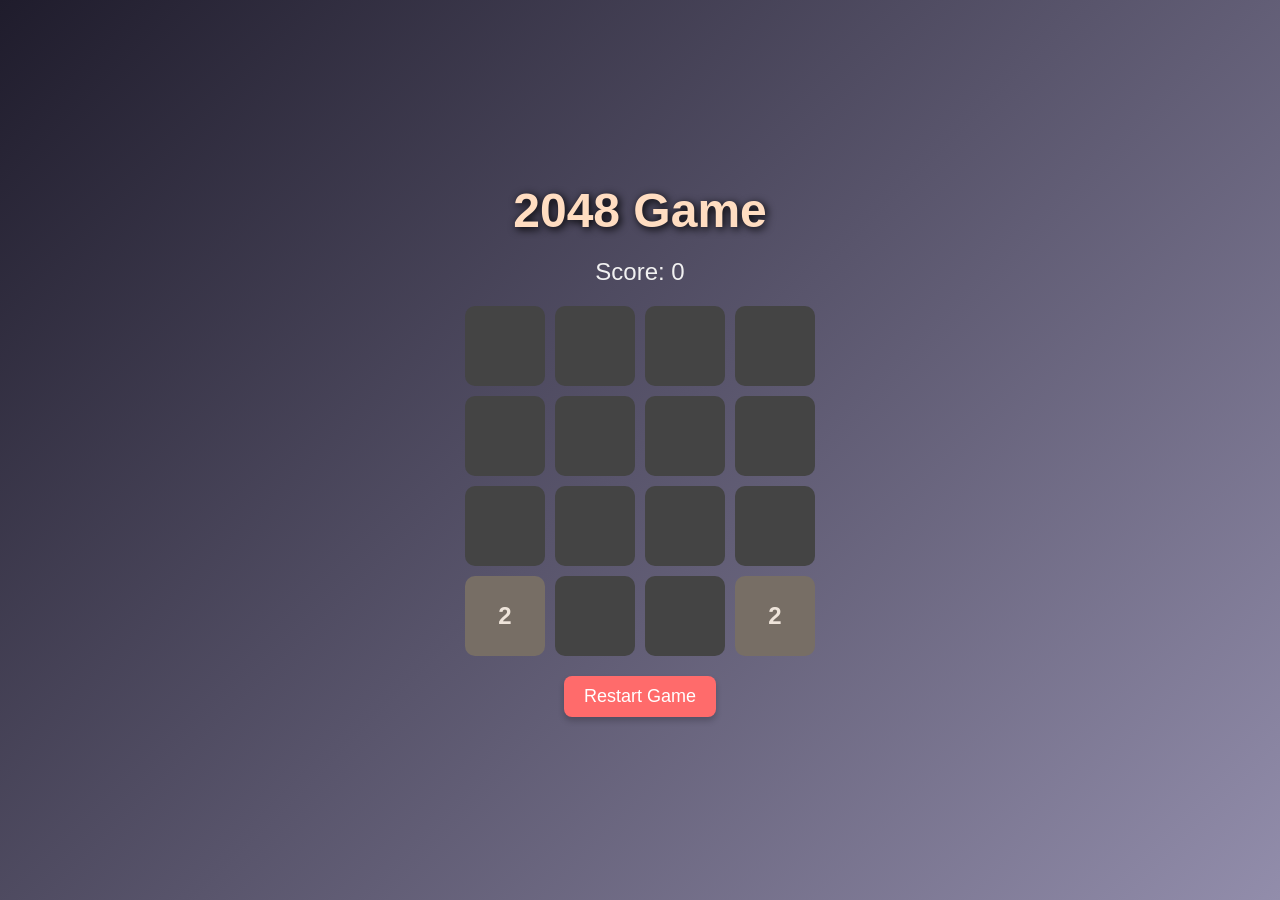
<file: 2048game.html>
<!DOCTYPE html>
<html lang="en">
<head>
  <meta charset="UTF-8">
  <meta name="viewport" content="width=device-width, initial-scale=1.0">
  <title>2048 Game</title>
  <style>
    html, body {
      margin: 0;
      padding: 0;
      height: 100%;
      overflow: hidden;
    }

    body {
      background: linear-gradient(135deg, #1f1c2c, #928dab);
      font-family: 'Segoe UI', Tahoma, Geneva, Verdana, sans-serif;
      text-align: center;
      color: #f1f1f1;
      display: flex;
      flex-direction: column;
      align-items: center;
      justify-content: center;
    }

    h1 {
      font-size: 48px;
      font-weight: bold;
      margin: 0 0 20px 0;
      color: #ffddc1;
      text-shadow: 2px 2px 8px #000;
    }

    #score {
      font-size: 24px;
      margin-bottom: 20px;
    }

    .game-container {
      display: flex;
      flex-direction: column;
      align-items: center;
    }

    .grid-container {
      display: grid;
      grid-template-columns: repeat(4, 80px);
      grid-gap: 10px;
      justify-content: center;
      margin-bottom: 20px;
    }

    .grid-item {
      width: 80px;
      height: 80px;
      background-color: #444;
      border-radius: 10px;
      display: flex;
      align-items: center;
      justify-content: center;
      font-size: 24px;
      font-weight: bold;
      color: #f1f1f1;
      transition: background-color 0.3s ease;
    }

    .grid-item[data-value="2"] { background-color: #776e65; color: #eee4da; }
    .grid-item[data-value="4"] { background-color: #776e65; color: #ede0c8; }
    .grid-item[data-value="8"] { background-color: #bbada0; color: #f9f6f2; }
    .grid-item[data-value="16"] { background-color: #8f7a66; color: #f9f6f2; }
    .grid-item[data-value="32"] { background-color: #f67c5f; color: white; }
    .grid-item[data-value="64"] { background-color: #f65e3b; color: white; }
    .grid-item[data-value="128"] { background-color: #edcf72; color: white; }
    .grid-item[data-value="256"] { background-color: #edcc61; color: white; }
    .grid-item[data-value="512"] { background-color: #edc850; color: white; }
    .grid-item[data-value="1024"] { background-color: #edc53f; color: white; }
    .grid-item[data-value="2048"] { background-color: #edc22e; color: white; }

    button {
      padding: 10px 20px;
      font-size: 18px;
      border: none;
      border-radius: 8px;
      background-color: #ff6b6b;
      color: white;
      cursor: pointer;
      box-shadow: 0px 4px 6px rgba(0, 0, 0, 0.2);
      transition: background-color 0.3s ease;
    }

    button:hover {
      background-color: #ff4757;
    }
  </style>
</head>
<body>
  <h1>2048 Game</h1>
  <div class="game-container">
    <div id="score">Score: 0</div>
    <div class="grid-container" id="grid">
      <!-- Grid items will be dynamically generated -->
    </div>
    <button onclick="restartGame()">Restart Game</button>
  </div>
  <script>
    const gridSize = 4;
    let score = 0;

    function createGrid() {
      const grid = document.getElementById('grid');
      grid.innerHTML = '';
      for (let i = 0; i < gridSize * gridSize; i++) {
        const tile = document.createElement('div');
        tile.classList.add('grid-item');
        tile.setAttribute('data-value', '');
        grid.appendChild(tile);
      }
    }

    function getEmptyTiles() {
      return Array.from(document.querySelectorAll('.grid-item')).filter(tile => !tile.textContent);
    }

    function addRandomTile() {
      const emptyTiles = getEmptyTiles();
      if (emptyTiles.length === 0) return;
      const tile = emptyTiles[Math.floor(Math.random() * emptyTiles.length)];
      tile.textContent = '2';
      tile.setAttribute('data-value', '2');
    }

    function updateScore(points) {
      score += points;
      document.getElementById('score').textContent = `Score: ${score}`;
    }

    function restartGame() {
      score = 0;
      updateScore(0);
      createGrid();
      addRandomTile();
      addRandomTile();
    }

    function moveTiles(direction) {
      const tiles = Array.from(document.querySelectorAll('.grid-item')).map(tile => parseInt(tile.textContent) || 0);
      let moved = false;

      function slide(row) {
        const filtered = row.filter(num => num);
        for (let i = 0; i < filtered.length - 1; i++) {
          if (filtered[i] === filtered[i + 1]) {
            filtered[i] *= 2;
            updateScore(filtered[i]);
            filtered[i + 1] = 0;
          }
        }
        return filtered.filter(num => num).concat(Array(gridSize - filtered.filter(num => num).length).fill(0));
      }

      let newTiles;
      if (direction === 'left' || direction === 'right') {
        newTiles = [];
        for (let r = 0; r < gridSize; r++) {
          const row = tiles.slice(r * gridSize, r * gridSize + gridSize);
          const newRow = direction === 'left' ? slide(row) : slide(row.reverse()).reverse();
          newTiles.push(...newRow);
        }
      } else {
        newTiles = new Array(gridSize * gridSize).fill(0);
        for (let c = 0; c < gridSize; c++) {
          const col = [];
          for (let r = 0; r < gridSize; r++) col.push(tiles[r * gridSize + c]);
          const newCol = direction === 'up' ? slide(col) : slide(col.reverse()).reverse();
          for (let r = 0; r < gridSize; r++) newTiles[r * gridSize + c] = newCol[r];
        }
      }

      const gridItems = document.querySelectorAll('.grid-item');
      gridItems.forEach((tile, i) => {
        if (parseInt(tile.textContent) !== newTiles[i]) moved = true;
        tile.textContent = newTiles[i] || '';
        tile.setAttribute('data-value', newTiles[i] || '');
      });

      if (moved) addRandomTile();
    }

    document.addEventListener('keydown', (e) => {
      switch (e.key) {
        case 'ArrowUp': moveTiles('up'); break;
        case 'ArrowDown': moveTiles('down'); break;
        case 'ArrowLeft': moveTiles('left'); break;
        case 'ArrowRight': moveTiles('right'); break;
      }
    });

    window.onload = () => {
      restartGame();
    };
  </script>
</body>
</html>
</file>
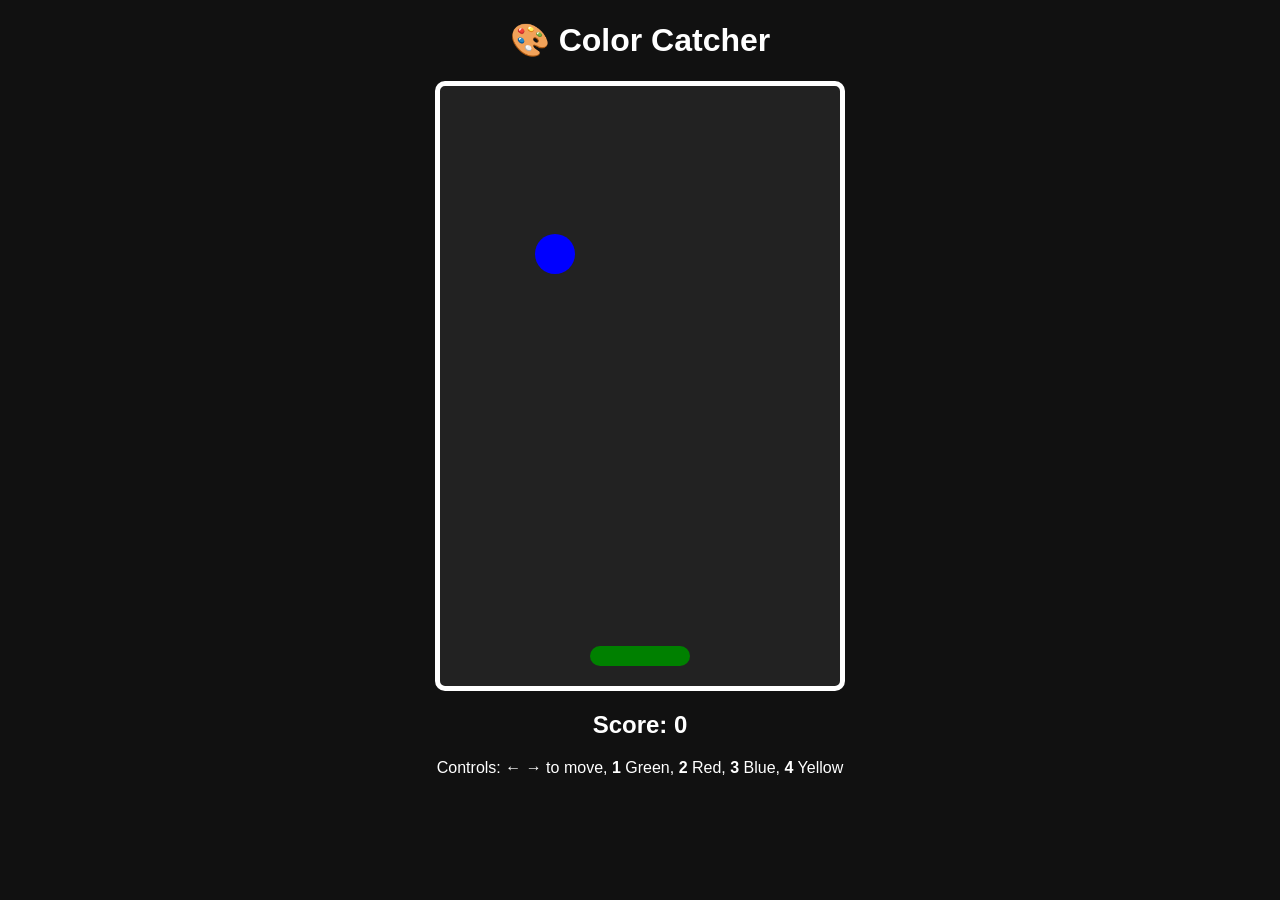
<file: color.html>
<!DOCTYPE html>
<html lang="en">
<head>
    <meta charset="UTF-8">
    <title>Color Catcher</title>
    <style>
        body {
            margin: 0;
            font-family: 'Segoe UI', sans-serif;
            background: #111;
            color: #fff;
            text-align: center;
        }

        #game {
            width: 400px;
            height: 600px;
            background: #222;
            margin: 20px auto;
            border: 5px solid #fff;
            position: relative;
            overflow: hidden;
            border-radius: 10px;
        }

        #ball {
            width: 40px;
            height: 40px;
            border-radius: 50%;
            position: absolute;
            top: 0;
        }

        #paddle {
            width: 100px;
            height: 20px;
            border-radius: 10px;
            background: green;
            position: absolute;
            bottom: 20px;
            left: 150px;
            transition: background 0.2s;
        }
    </style>
</head>
<body>
    <h1>🎨 Color Catcher</h1>
    <div id="game">
        <div id="ball"></div>
        <div id="paddle"></div>
    </div>
    <h2 id="score">Score: 0</h2>
    <p>Controls:
        <strong>← →</strong> to move,
        <strong>1</strong> Green,
        <strong>2</strong> Red,
        <strong>3</strong> Blue,
        <strong>4</strong> Yellow
    </p>

    <script>
        const game = document.getElementById("game");
        const ball = document.getElementById("ball");
        const paddle = document.getElementById("paddle");
        const scoreDisplay = document.getElementById("score");

        const colors = ["green", "red", "blue", "yellow"];
        let paddleColor = "green";
        let score = 0;
        let speed = 2;
        let ballY = 0;
        let ballX = 180;
        let paddleX = 150;
        let ballColor = colors[Math.floor(Math.random() * 4)];
        let gameRunning = true;

        function resetBall() {
            ballY = 0;
            ballX = Math.floor(Math.random() * 360);
            ball.style.left = `${ballX}px`;
            ballColor = colors[Math.floor(Math.random() * 4)];
            ball.style.backgroundColor = ballColor;
        }

        function updatePaddlePosition() {
            paddle.style.left = `${paddleX}px`;
        }

        function updateScore() {
            scoreDisplay.textContent = `Score: ${score}`;
        }

        function dropBall() {
            if (!gameRunning) return;
            ballY += speed;
            ball.style.top = `${ballY}px`;

            if (ballY >= 540) {
                let ballCenter = ballX + 20;
                let paddleLeft = paddleX;
                let paddleRight = paddleX + 100;

                if (ballCenter >= paddleLeft && ballCenter <= paddleRight && paddleColor === ballColor) {
                    score++;
                    speed += 0.2;
                    updateScore();
                    resetBall();
                } else {
                    alert(`Game Over!\nScore: ${score}`);
                    gameRunning = false;
                    location.reload();
                }
            }

            if (gameRunning) requestAnimationFrame(dropBall);
        }

        document.addEventListener("keydown", (e) => {
            if (e.key === "ArrowLeft" && paddleX > 0) paddleX -= 20;
            if (e.key === "ArrowRight" && paddleX < 300) paddleX += 20;

            if (e.key === "1") paddleColor = "green";
            if (e.key === "2") paddleColor = "red";
            if (e.key === "3") paddleColor = "blue";
            if (e.key === "4") paddleColor = "yellow";

            paddle.style.backgroundColor = paddleColor;
            updatePaddlePosition();
        });

        resetBall();
        updatePaddlePosition();
        updateScore();
        dropBall();
    </script>
</body>
</html>
</file>
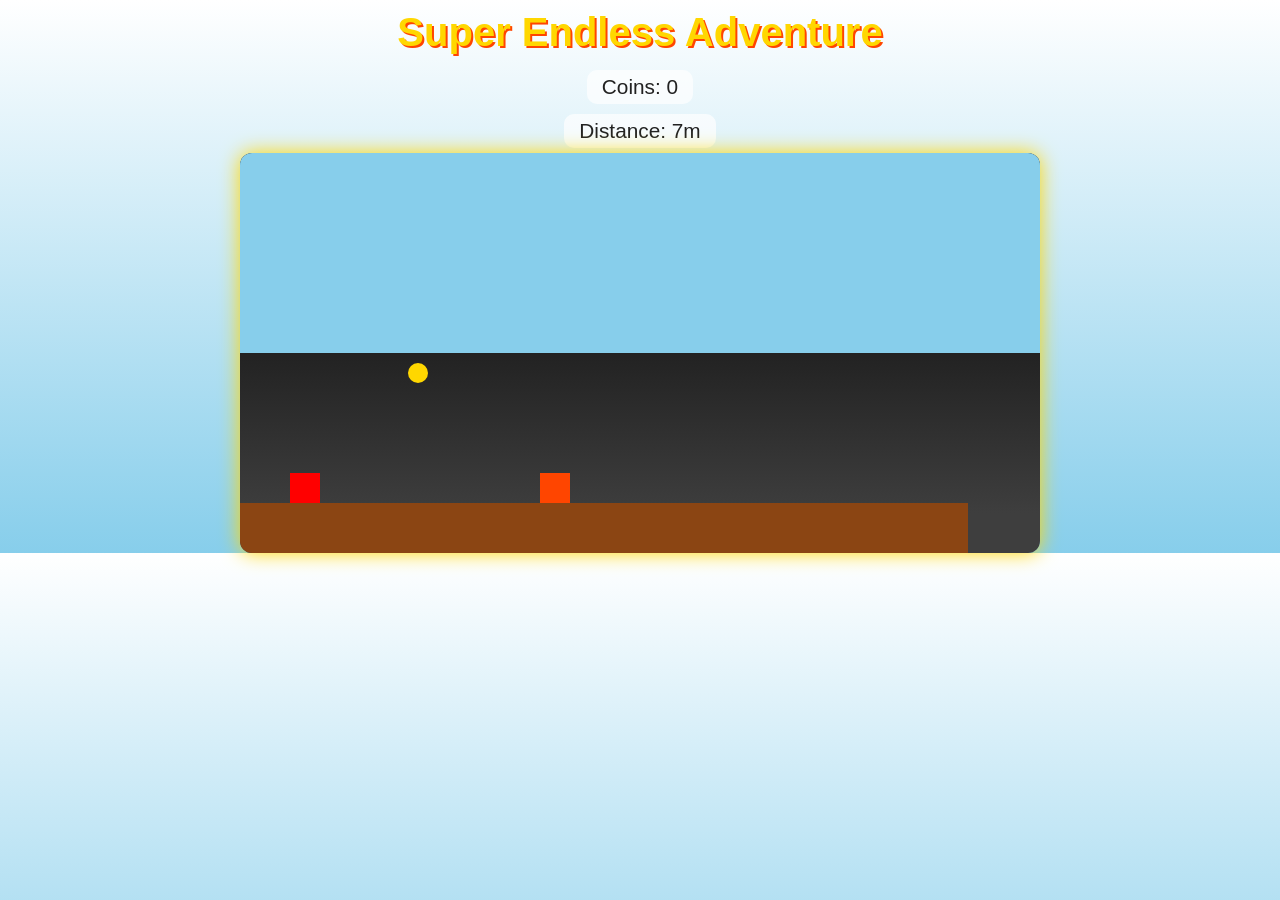
<file: endless adventure.html>
<!DOCTYPE html>
<html lang="en">
<head>
  <meta charset="UTF-8">
  <title>Super Endless Adventure</title>
  <style>
    body {
      margin: 0;
      font-family: 'Arial', sans-serif;
      background: linear-gradient(to top, #87CEEB, #ffffff);
      overflow: hidden;
      display: flex;
      flex-direction: column;
      align-items: center;
    }
    h1 {
      color: #FFD700;
      text-shadow: 2px 2px #FF4500;
      font-size: 2.5em;
      margin: 10px;
    }
    #score, #distance {
      font-size: 1.3em;
      color: #222;
      background: rgba(255, 255, 255, 0.7);
      padding: 5px 15px;
      border-radius: 10px;
      margin: 5px;
    }
    canvas {
      background: linear-gradient(to top, #3e3e3e 10%, #000);
      box-shadow: 0 0 20px #FFD700;
      border-radius: 12px;
    }
  </style>
</head>
<body>
  <h1>Super Endless Adventure</h1>
  <div id="score">Coins: 0</div>
  <div id="distance">Distance: 0m</div>
  <canvas id="gameCanvas" width="800" height="400"></canvas>

  <script>
    const canvas = document.getElementById('gameCanvas');
    const ctx = canvas.getContext('2d');
    const scoreDisplay = document.getElementById('score');
    const distanceDisplay = document.getElementById('distance');

    let lastTime = 0;
    const GRAVITY = 0.5;

    let player = {
      x: 50,
      y: 300,
      width: 30,
      height: 30,
      dy: 0,
      speed: 5,
      jumpPower: -12,
      isJumping: false,
      color: '#FF0000'
    };

    let score = 0, distance = 0, cameraX = 0;
    let platforms = [], coins = [], enemies = [], particles = [];

    function initializeGame() {
      platforms = [{ x: 0, y: 350, width: 800, height: 50 }];
      coins = [{ x: 250, y: 220, radius: 10, collected: false }];
      enemies = [{ x: 300, y: 320, width: 30, height: 30, speed: 2, type: 'spiky', range: [200, 400] }];
    }

    function generateContent() {
      distance = Math.floor(cameraX / 10);
      distanceDisplay.textContent = `Distance: ${distance}m`;

      if (platforms[platforms.length - 1].x < cameraX + 1000) {
        let lastX = platforms[platforms.length - 1].x + platforms[platforms.length - 1].width;
        let y = Math.random() * 100 + 250;
        let width = Math.random() * 150 + 100;
        platforms.push({ x: lastX + Math.random() * 150 + 50, y, width, height: 20 });

        if (Math.random() > 0.5) {
          coins.push({ x: lastX + width / 2, y: y - 30, radius: 10, collected: false });
        }

        if (Math.random() > 0.7) {
          let enemyType = Math.random() > 0.5 ? 'spiky' : 'flying';
          let enemyY = enemyType === 'spiky' ? y - 30 : y - 80;
          enemies.push({
            x: lastX + 100,
            y: enemyY,
            width: 30,
            height: 30,
            speed: 1.5,
            type: enemyType,
            range: [lastX + 50, lastX + 250]
          });
        }
      }

      platforms = platforms.filter(p => p.x + p.width > cameraX - 100);
      coins = coins.filter(c => !c.collected && c.x > cameraX - 100);
      enemies = enemies.filter(e => e.x + e.width > cameraX - 100);
    }

    function drawParticles() {
      particles.forEach((p, index) => {
        ctx.fillStyle = `rgba(255, 215, 0, ${p.alpha})`;
        ctx.fillRect(p.x - cameraX, p.y, 4, 4);
        p.x += p.vx;
        p.y += p.vy;
        p.alpha -= 0.02;
        if (p.alpha <= 0) particles.splice(index, 1);
      });
    }

    function draw() {
      ctx.clearRect(0, 0, canvas.width, canvas.height);

      ctx.fillStyle = '#87CEEB';
      ctx.fillRect(0, 0, canvas.width, canvas.height / 2);

      ctx.fillStyle = '#8B4513';
      platforms.forEach(p => ctx.fillRect(p.x - cameraX, p.y, p.width, p.height));

      ctx.fillStyle = '#FFD700';
      coins.forEach(c => {
        if (!c.collected) {
          ctx.beginPath();
          ctx.arc(c.x - cameraX, c.y, c.radius, 0, Math.PI * 2);
          ctx.fill();
        }
      });

      enemies.forEach(e => {
        ctx.fillStyle = e.type === 'spiky' ? '#FF4500' : '#800080';
        let y = e.type === 'flying' ? e.y + Math.sin(Date.now() / 200) * 5 : e.y;
        ctx.fillRect(e.x - cameraX, y, e.width, e.height);
      });

      ctx.fillStyle = player.color;
      ctx.fillRect(player.x - cameraX, player.y, player.width, player.height);

      drawParticles();
    }

    function updatePlayer(deltaTime) {
      player.dy += GRAVITY;
      player.y += player.dy;

      platforms.forEach(p => {
        if (player.y + player.height > p.y &&
          player.y + player.height < p.y + p.height &&
          player.x + player.width > p.x &&
          player.x < p.x + p.width &&
          player.dy > 0) {
          player.y = p.y - player.height;
          player.dy = 0;
          player.isJumping = false;
        }
      });

      if (player.y > canvas.height - player.height) {
        player.y = canvas.height - player.height;
        player.dy = 0;
        player.isJumping = false;
      }

      coins.forEach(coin => {
        if (!coin.collected &&
          player.x < coin.x + coin.radius &&
          player.x + player.width > coin.x - coin.radius &&
          player.y < coin.y + coin.radius &&
          player.y + player.height > coin.y - coin.radius) {
          coin.collected = true;
          score += 10;
          scoreDisplay.textContent = `Coins: ${score}`;

          for (let i = 0; i < 10; i++) {
            particles.push({
              x: coin.x,
              y: coin.y,
              vx: Math.random() * 4 - 2,
              vy: Math.random() * -3,
              alpha: 1
            });
          }
        }
      });

      enemies.forEach(e => {
        if (player.x < e.x + e.width &&
          player.x + player.width > e.x &&
          player.y < e.y + e.height &&
          player.y + player.height > e.y) {
          alert(`Game Over! Distance: ${distance}m, Coins: ${score}`);
          resetGame();
        }
        e.x += e.speed;
        if (e.x < e.range[0] || e.x > e.range[1]) e.speed *= -1;
      });
    }

    function gameLoop(timestamp) {
      let deltaTime = (timestamp - lastTime) / 1000;
      lastTime = timestamp;

      cameraX += 2;
      player.x += 2;

      generateContent();
      updatePlayer(deltaTime);
      draw();

      requestAnimationFrame(gameLoop);
    }

    let rightPressed = false, leftPressed = false;

    document.addEventListener('keydown', e => {
      if (e.key === 'ArrowRight') rightPressed = true;
      if (e.key === 'ArrowLeft') leftPressed = true;
      if (e.key === 'ArrowUp' && !player.isJumping) {
        player.dy = player.jumpPower;
        player.isJumping = true;
      }
    });

    document.addEventListener('keyup', e => {
      if (e.key === 'ArrowRight') rightPressed = false;
      if (e.key === 'ArrowLeft') leftPressed = false;
    });

    function movePlayer() {
      if (rightPressed) player.x += player.speed;
      if (leftPressed && player.x > cameraX + 50) player.x -= player.speed;
    }

    function resetGame() {
      player.x = 50;
      player.y = 300;
      player.dy = 0;
      cameraX = 0;
      score = 0;
      distance = 0;
      scoreDisplay.textContent = `Coins: ${score}`;
      distanceDisplay.textContent = `Distance: ${distance}m`;
      initializeGame();
    }

    initializeGame();
    setInterval(movePlayer, 20);
    requestAnimationFrame(gameLoop);
  </script>
</body>
</html>
</file>
